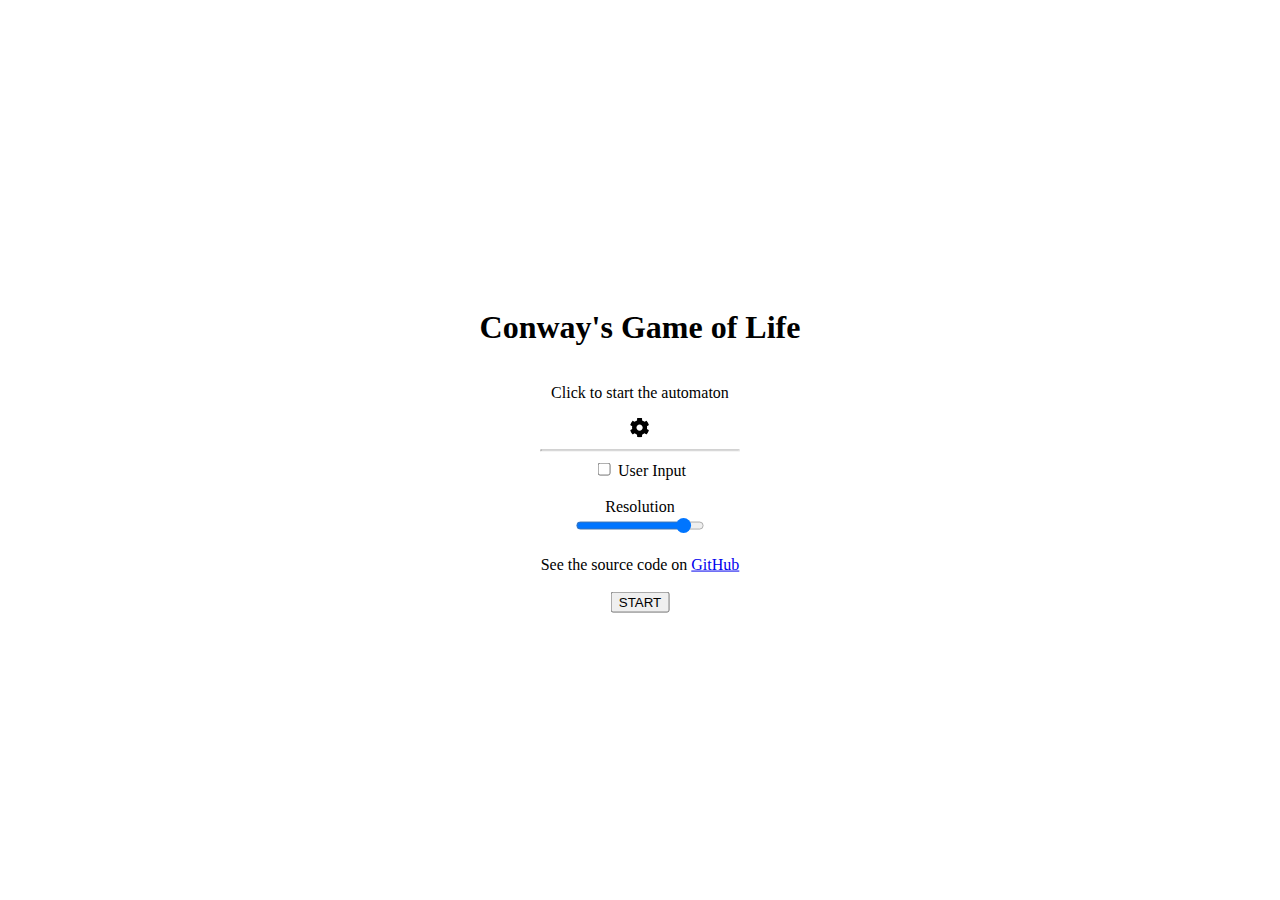
<file: index.html>
<!DOCTYPE html>
<html>

<head>
  <title>Game of Life</title>
  <meta name="viewport" content="width=device-width, initial-scale=1, shrink-to-fit=no">

  <!-- Favicon -->
  <link rel="apple-touch-icon" sizes="180x180" href="src/static/apple-touch-icon.png">
  <link rel="icon" type="image/png" sizes="32x32" href="src/static/favicon-32x32.png">
  <link rel="icon" type="image/png" sizes="16x16" href="src/static/favicon-16x16.png">
  <link rel="manifest" href="src/static/site.webmanifest">
  <link rel="mask-icon" href="src/static/safari-pinned-tab.svg" color="#487a88">
  <link rel="shortcut icon" href="src/static/favicon.ico">
  <meta name="msapplication-TileColor" content="#00aba9">
  <meta name="msapplication-config" content="src/static/browserconfig.xml">
  <meta name="theme-color" content="#ffffff">

  <link rel="stylesheet" href="src/static/main.css">

  <!-- Bootstrap -->
  <link rel="stylesheet" href="https://cdn.jsdelivr.net/npm/bootstrap@4.6.0/dist/css/bootstrap.min.css"
    integrity="sha384-B0vP5xmATw1+K9KRQjQERJvTumQW0nPEzvF6L/Z6nronJ3oUOFUFpCjEUQouq2+l" crossorigin="anonymous">

</head>

<body>

  <canvas id="game-canvas"></canvas>

  <div id="start-menu">
    <h1>Conway's Game of Life</h1>

    <p>
      Click to start the automaton
    </p>

    <a data-toggle="collapse" href="#options" aria-expanded="false" aria-controls="options">
      <!-- icon licensed under the Creative Commons Attribution 4.0 from fontawesome https://fontawesome.com/license -->
      <img src="src/static/cog-solid.svg" height="20" width="20"></img>
    </a>

    <div class="collapse" id="options">
      <hr />
      <div class="custom-control custom-switch">
        <input type="checkbox" class="custom-control-input" id="user-input">
        <label class="custom-control-label" for="user-input">User Input</label>
      </div>
      <br />
      <label class="form-label" for="res-input">Resolution</label>
      <div class="range">
        <input type="range" class="form-control-range" min="0" max="45" id="res-input" value="40" />
      </div>

      <br />
      See the source code on <a href="https://github.com/toodom02/GameOfLife" target="_blank">GitHub</a>
    </div>

    <br />

    <button id="start-button" class="btn btn-outline-dark">START</button>
  </div>

  <a type="button" id="settings-button" class="hidden">
    <!-- icon licensed under the Creative Commons Attribution 4.0 from fontawesome https://fontawesome.com/license -->
    <img src="src/static/cog-solid.svg" height="20" width="20"></img>
  </a>

  <div id="settings-menu" class="hidden">

    <a type="button" id="play-pause">
      <!-- icons licensed under the Creative Commons Attribution 4.0 from fontawesome https://fontawesome.com/license -->
      <img src="src/static/pause-solid.svg" height="20" width="20" id="pause-icon"></img>
      <img src="src/static/play-solid.svg" height="20" width="20" id="play-icon" class="hidden"></img>
    </a>

    <a type="button" id="next-frame">
      <!-- icon licensed under the Creative Commons Attribution 4.0 from fontawesome https://fontawesome.com/license -->
      <img src="src/static/step-forward-solid.svg" height="20" width="20"></img>
    </a>

    <hr />

    <div class="custom-control custom-switch">
      <input type="checkbox" class="custom-control-input" id="user-input2">
      <label class="custom-control-label" for="user-input2">User Input</label>
    </div>

    <hr />

    <label class="form-label" for="res-input">Framerate</label>
    <div class="range">
      <input type="range" class="form-range" min="0" max="19" id="rate-input" value="17" />
    </div>

    <hr />

    <button id="clear-button" class="btn btn-outline-dark btn-sm">CLEAR</button>
    <button id="exit-button" class="btn btn-outline-danger btn-sm">EXIT</button>

  </div>

  <script src="https://code.jquery.com/jquery-3.5.1.slim.min.js"
    integrity="sha384-DfXdz2htPH0lsSSs5nCTpuj/zy4C+OGpamoFVy38MVBnE+IbbVYUew+OrCXaRkfj"
    crossorigin="anonymous"></script>
  <script src="https://cdn.jsdelivr.net/npm/bootstrap@4.6.0/dist/js/bootstrap.bundle.min.js"
    integrity="sha384-Piv4xVNRyMGpqkS2by6br4gNJ7DXjqk09RmUpJ8jgGtD7zP9yug3goQfGII0yAns"
    crossorigin="anonymous"></script>

</body>

<script type="text/javascript" src="src/js/input.js"></script>
<script type="text/javascript" src="src/js/render.js"></script>
<script type="text/javascript" src="src/js/settings.js"></script>
<script type="text/javascript" src="src/js/index.js"></script>

</html>
</file>
<file: src/static/main.css>
html, body {
    margin: 0;
    padding: 0;
    overflow: hidden;
    overscroll-behavior: none;
    background-color: white;
}

#game-canvas {
    width: 100%;
    height: 100%;
}

.hidden {
    display: none !important;
}

#start-menu {
    position: fixed;
    top: 50%;
    left: 50%;
    transform: translateY(-50%) translateX(-50%);
    padding: 20px 30px;
    background-color: white;
    display: flex;
    flex-direction: column;
    align-items: center;
    border-radius: 5px;
    text-align: center;
    width: auto;
}

#settings-button {
  position: fixed;
  top: 10px;
  right: 10px;
  padding: 10px;
  border-radius: 5px;
}

#settings-menu {
    position: fixed;
    text-align: center;
    top: 50px;
    right: 10px;
    background-color: rgba(0, 0, 0, 0.1);
    padding: 10px;
    border-radius: 5px;
}
</file>
